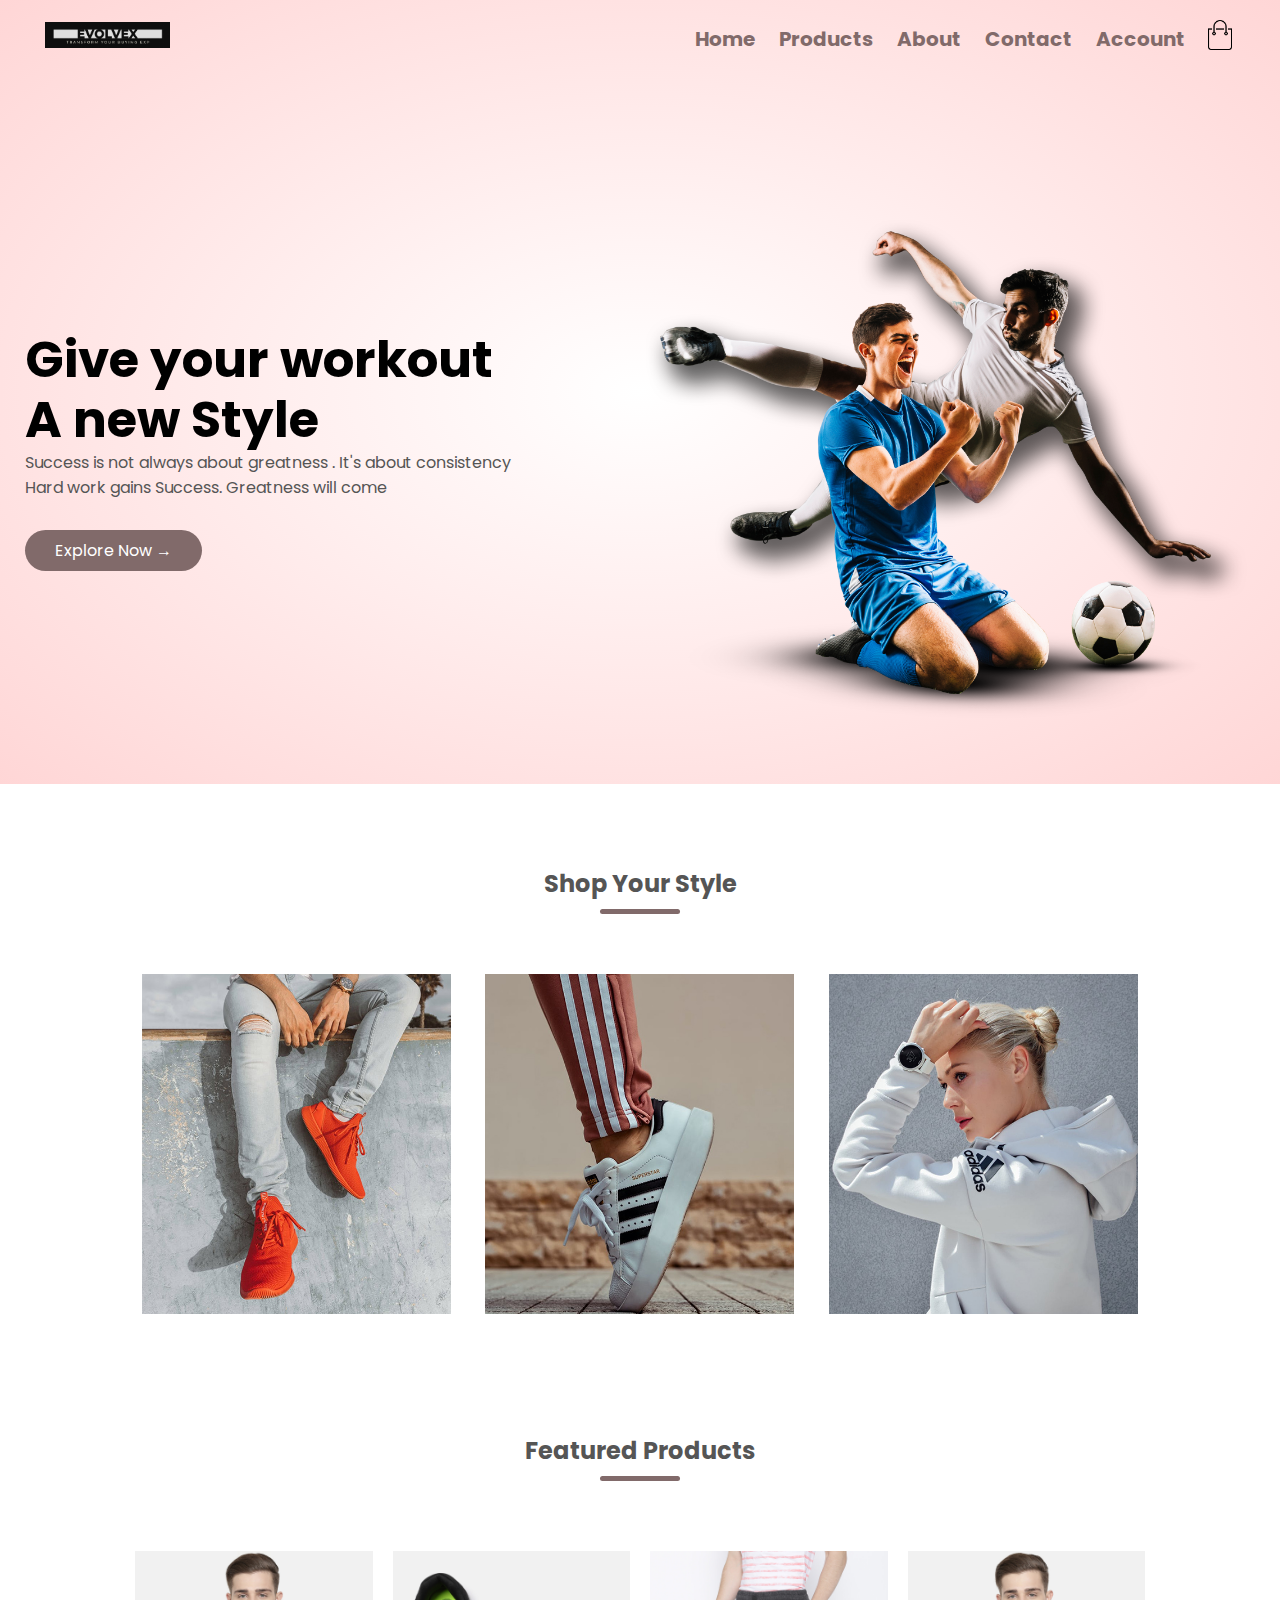
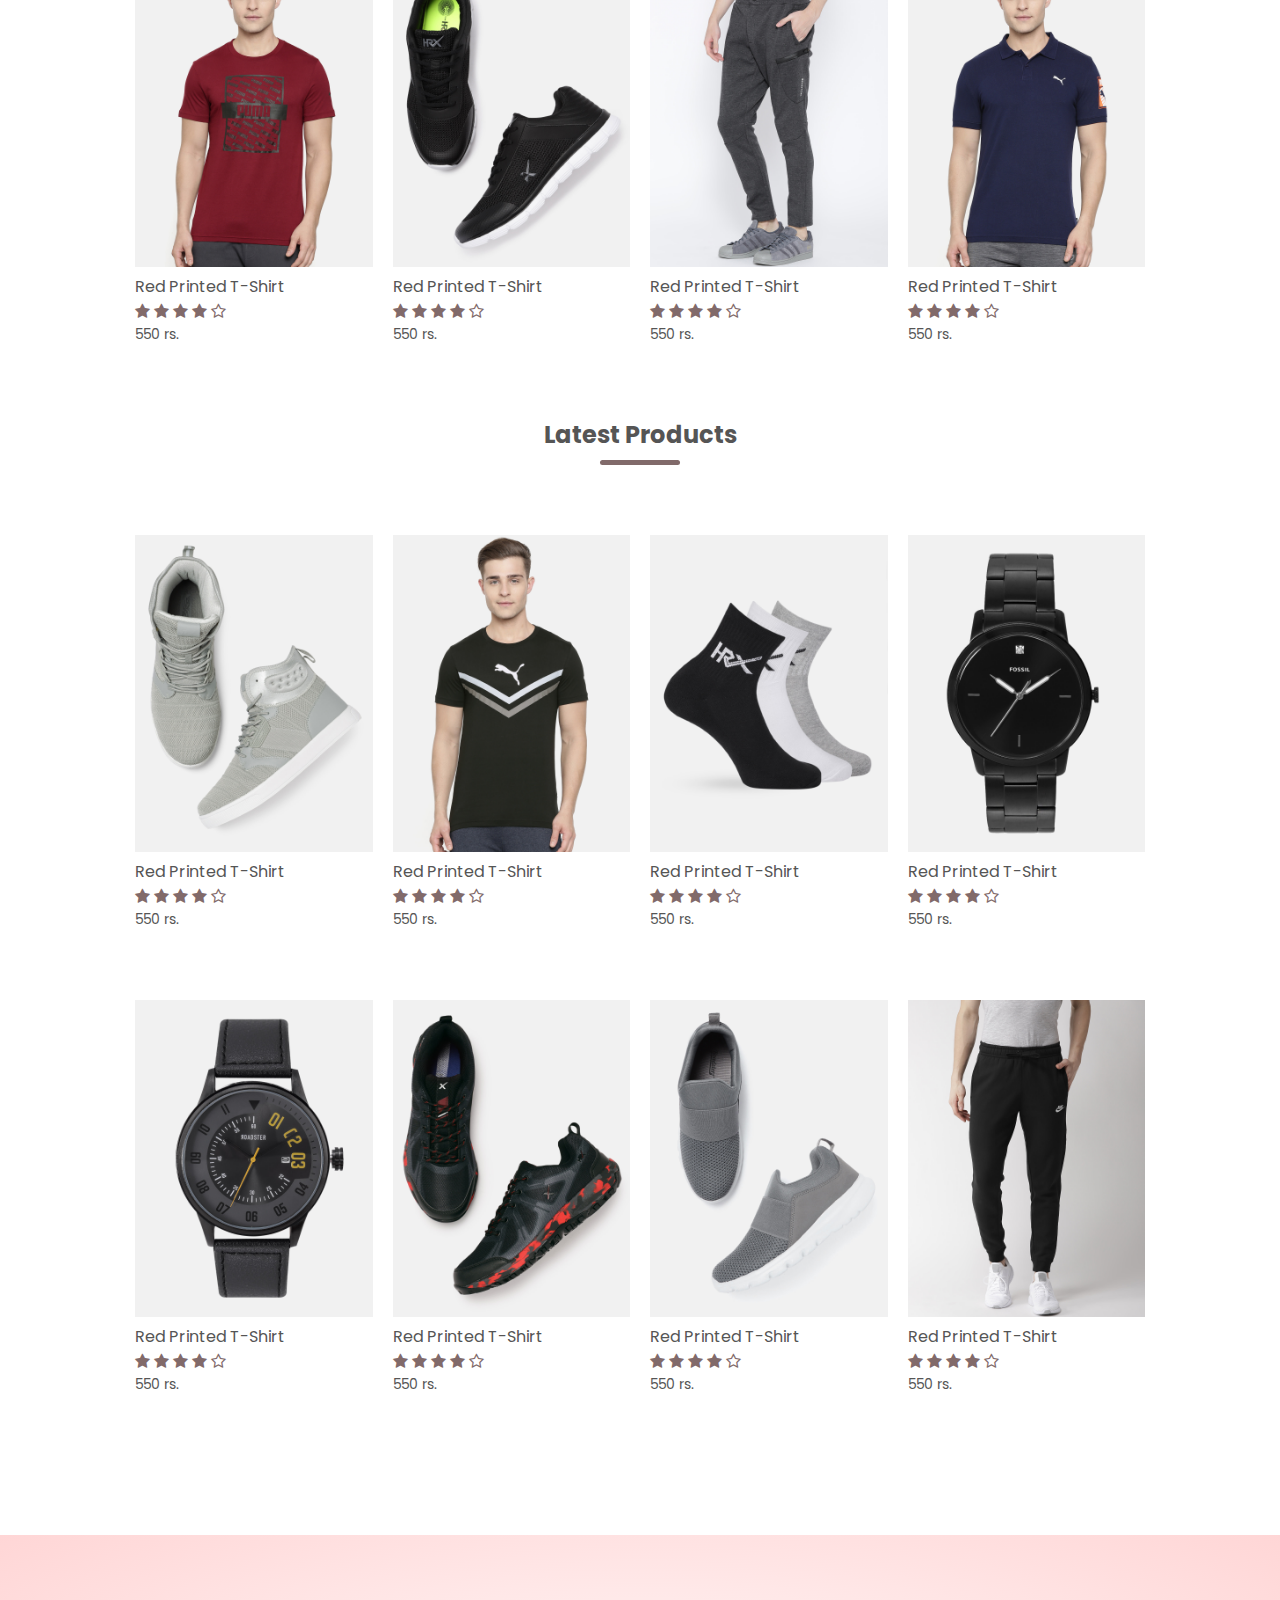
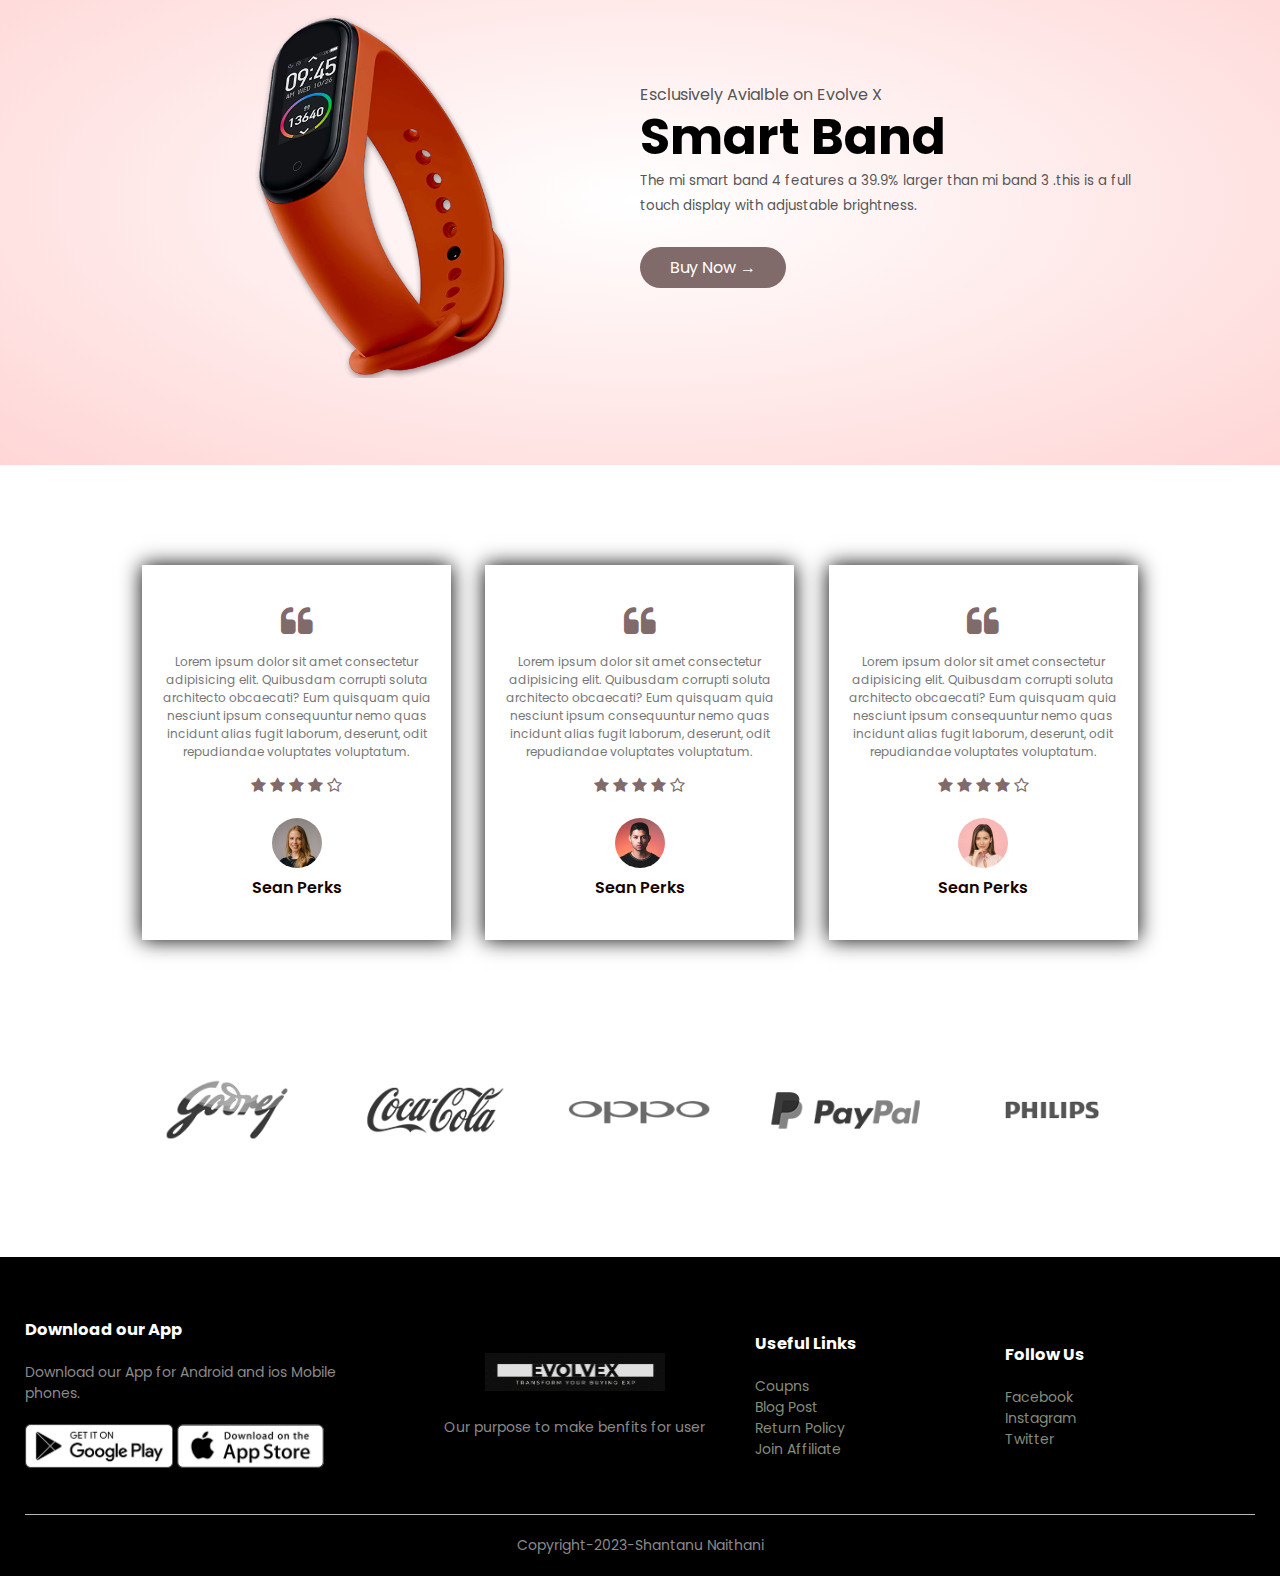
<file: Evolve X E-kart/index.html>
<!DOCTYPE html>
<html lang="en">

<head>
    <meta charset="UTF-8">
    <meta name="viewport" content="width=device-width, initial-scale=1.0">
    <title> Evolve X | E-commerce website</title>
    <link rel="stylesheet" href="style.css">
    <link href="https://fonts.googleapis.com/css2?family=Poppins:ital,wght@0,400;0,600;1,300&display=swap"
        rel="stylesheet">
    <link rel="stylesheet" href="https://stackpath.bootstrapcdn.com/font-awesome/4.7.0/css/font-awesome.min.css">
    <link rel="shortcut icon" href="images/logo3.png" type="image/png">
</head>

<body>
    <div class="header">
        <div class="container">
            <div class="navbar">
                <div class="logo">
                    <a href="index.html"> <img src="images/logo3.png" alt="" width="125px"></a>
                </div>
                <nav>
                    <ul id="menuitems">
                        <li> <a href="index.html">Home</a></li>
                        <li><a href="products.html">Products</a></li>
                        <li><a href="about.html">About</a></li>
                        <li><a href="contact.html">Contact</a></li>
                        <li><a href="signin.html">Account</a></li>
                    </ul>
                </nav>
                <a href="cart.html"> <img src="images/cart.png" alt="ye cart hai" height="30px" width="30px"></a>
                <img src="images/menu.png" class="menu-icon" alt="" onclick="menutoggle()">
            </div>

            <div class="row" id="myrow">
                <div class="col-2">
                    <h1>Give your workout <br> A new Style </h1>
                    <p>Success is not always about greatness . It's about consistency <br> Hard work gains Success.
                        Greatness will come</p>
                    <a href="" class="btn">Explore Now &#8594</a>
                </div>
                <div class="col-2">
                    <img src="images/image1.png" alt="">

                </div>
            </div>
        </div>
    </div>

    <!-- Featured category-->

    <div class="Categories">
        <div class="small-container">
            <h2 class="title">Shop Your Style</h2>
            <div class="row">
                <div class="col-3">
                    <img src="images/category-1.jpg" alt="">
                </div>
                <div class="col-3">
                    <img src="images/category-2.jpg" alt="">
                </div>
                <div class="col-3">
                    <img src="images/category-3.jpg" alt="">
                </div>
            </div>
        </div>

    </div>
    <!--Featured products-->

    <div class="small-container">
        <h2 class="title">Featured Products</h2>
        <div class="row">
            <div class="col-4">
                <a href="productDetail.html"> <img src="images/product-1.jpg" alt=""> </a>
                <a href="productDetail.html">
                    <h4>Red Printed T-Shirt</h4>
                </a>
                <div class="rating">
                    <i class="fa fa-star"></i>
                    <i class="fa fa-star"></i>
                    <i class="fa fa-star"></i>
                    <i class="fa fa-star"></i>
                    <i class="fa fa-star-o"></i>
                </div>
                <p>550 rs.</p>
            </div>
            <div class="col-4">
                <a href="productDetail.html"> <img src="images/product-2.jpg" alt=""> </a>
                <a href="productDetail.html">
                    <h4>Red Printed T-Shirt</h4>
                </a>
                <div class="rating">
                    <i class="fa fa-star"></i>
                    <i class="fa fa-star"></i>
                    <i class="fa fa-star"></i>
                    <i class="fa fa-star"></i>
                    <i class="fa fa-star-o"></i>
                </div>
                <p>550 rs.</p>
            </div>
            <div class="col-4">
                <a href="productDetail.html"> <img src="images/product-3.jpg" alt=""> </a>
                <a href="productDetail.html">
                    <h4>Red Printed T-Shirt</h4>
                </a>
                <div class="rating">
                    <i class="fa fa-star"></i>
                    <i class="fa fa-star"></i>
                    <i class="fa fa-star"></i>
                    <i class="fa fa-star"></i>
                    <i class="fa fa-star-o"></i>
                </div>
                <p>550 rs.</p>
            </div>
            <div class="col-4">
                <a href="productDetail.html"> <img src="images/product-4.jpg" alt=""> </a>
                <a href="productDetail.html">
                    <h4>Red Printed T-Shirt</h4>
                </a>
                <div class="rating">
                    <i class="fa fa-star"></i>
                    <i class="fa fa-star"></i>
                    <i class="fa fa-star"></i>
                    <i class="fa fa-star"></i>
                    <i class="fa fa-star-o"></i>
                </div>
                <p>550 rs.</p>
            </div>

        </div>
        <!-- Latest Product-->
        <h2 class="title">Latest Products</h2>
        <div class="row">
            <div class="col-4">
                <img src="images/product-5.jpg" alt="">
                <h4>Red Printed T-Shirt</h4>
                <div class="rating">
                    <i class="fa fa-star"></i>
                    <i class="fa fa-star"></i>
                    <i class="fa fa-star"></i>
                    <i class="fa fa-star"></i>
                    <i class="fa fa-star-o"></i>
                </div>
                <p>550 rs.</p>
            </div>
            <div class="col-4">
                <img src="images/product-6.jpg" alt="">
                <h4>Red Printed T-Shirt</h4>
                <div class="rating">
                    <i class="fa fa-star"></i>
                    <i class="fa fa-star"></i>
                    <i class="fa fa-star"></i>
                    <i class="fa fa-star"></i>
                    <i class="fa fa-star-o"></i>
                </div>
                <p>550 rs.</p>
            </div>
            <div class="col-4">
                <img src="images/product-7.jpg" alt="">
                <h4>Red Printed T-Shirt</h4>
                <div class="rating">
                    <i class="fa fa-star"></i>
                    <i class="fa fa-star"></i>
                    <i class="fa fa-star"></i>
                    <i class="fa fa-star"></i>
                    <i class="fa fa-star-o"></i>
                </div>
                <p>550 rs.</p>
            </div>
            <div class="col-4">
                <img src="images/product-8.jpg" alt="">
                <h4>Red Printed T-Shirt</h4>
                <div class="rating">
                    <i class="fa fa-star"></i>
                    <i class="fa fa-star"></i>
                    <i class="fa fa-star"></i>
                    <i class="fa fa-star"></i>
                    <i class="fa fa-star-o"></i>
                </div>
                <p>550 rs.</p>
            </div>
            <div class="col-4">
                <img src="images/product-9.jpg" alt="">
                <h4>Red Printed T-Shirt</h4>
                <div class="rating">
                    <i class="fa fa-star"></i>
                    <i class="fa fa-star"></i>
                    <i class="fa fa-star"></i>
                    <i class="fa fa-star"></i>
                    <i class="fa fa-star-o"></i>
                </div>
                <p>550 rs.</p>
            </div>
            <div class="col-4">
                <img src="images/product-10.jpg" alt="">
                <h4>Red Printed T-Shirt</h4>
                <div class="rating">
                    <i class="fa fa-star"></i>
                    <i class="fa fa-star"></i>
                    <i class="fa fa-star"></i>
                    <i class="fa fa-star"></i>
                    <i class="fa fa-star-o"></i>
                </div>
                <p>550 rs.</p>
            </div>
            <div class="col-4">
                <img src="images/product-11.jpg" alt="">
                <h4>Red Printed T-Shirt</h4>
                <div class="rating">
                    <i class="fa fa-star"></i>
                    <i class="fa fa-star"></i>
                    <i class="fa fa-star"></i>
                    <i class="fa fa-star"></i>
                    <i class="fa fa-star-o"></i>
                </div>
                <p>550 rs.</p>
            </div>
            <div class="col-4">
                <img src="images/product-12.jpg" alt="">
                <h4>Red Printed T-Shirt</h4>
                <div class="rating">
                    <i class="fa fa-star"></i>
                    <i class="fa fa-star"></i>
                    <i class="fa fa-star"></i>
                    <i class="fa fa-star"></i>
                    <i class="fa fa-star-o"></i>
                </div>
                <p>550 rs.</p>
            </div>

        </div>
    </div>

    <!--Offer-->
    <div class="offer">
        <div class="small-container">
            <div class="row">
                <div class="col-2">
                    <img src="images/exclusive.png" alt="" class="offer-img">
                </div>
                <div class="col-2">
                    <p>Esclusively Avialble on Evolve X</p>
                    <h1>Smart Band</h1>
                    <small>The mi smart band 4 features a 39.9% larger than mi band 3 .this is a full touch display with
                        adjustable brightness. </small> <br>
                    <a href="" class="btn">Buy Now &#8594</a>
                </div>
            </div>
        </div>
    </div>

    <!-- Test Imonial-->
    <div class="test-imonial">
        <div class="small-container">
            <div class="row">
                <div class="col-3">
                    <i class="fa fa-quote-left"></i>
                    <p>
                        Lorem ipsum dolor sit amet consectetur adipisicing elit. Quibusdam corrupti soluta architecto
                        obcaecati? Eum quisquam quia nesciunt ipsum consequuntur nemo quas incidunt alias fugit laborum,
                        deserunt, odit repudiandae voluptates voluptatum.
                    </p>
                    <div class="rating">
                        <i class="fa fa-star"></i>
                        <i class="fa fa-star"></i>
                        <i class="fa fa-star"></i>
                        <i class="fa fa-star"></i>
                        <i class="fa fa-star-o"></i>
                    </div>
                    <img src="images/user-1.png" alt="">
                    <h3>Sean Perks</h3>
                </div>
                <div class="col-3">
                    <i class="fa fa-quote-left"></i>
                    <p>
                        Lorem ipsum dolor sit amet consectetur adipisicing elit. Quibusdam corrupti soluta architecto
                        obcaecati? Eum quisquam quia nesciunt ipsum consequuntur nemo quas incidunt alias fugit laborum,
                        deserunt, odit repudiandae voluptates voluptatum.
                    </p>
                    <div class="rating">
                        <i class="fa fa-star"></i>
                        <i class="fa fa-star"></i>
                        <i class="fa fa-star"></i>
                        <i class="fa fa-star"></i>
                        <i class="fa fa-star-o"></i>
                    </div>
                    <img src="images/user-2.png" alt="">
                    <h3>Sean Perks</h3>
                </div>
                <div class="col-3">
                    <i class="fa fa-quote-left"></i>
                    <p>
                        Lorem ipsum dolor sit amet consectetur adipisicing elit. Quibusdam corrupti soluta architecto
                        obcaecati? Eum quisquam quia nesciunt ipsum consequuntur nemo quas incidunt alias fugit laborum,
                        deserunt, odit repudiandae voluptates voluptatum.
                    </p>
                    <div class="rating">
                        <i class="fa fa-star"></i>
                        <i class="fa fa-star"></i>
                        <i class="fa fa-star"></i>
                        <i class="fa fa-star"></i>
                        <i class="fa fa-star-o"></i>
                    </div>
                    <img src="images/user-3.png" alt="">
                    <h3>Sean Perks</h3>
                </div>
            </div>
        </div>
    </div>

    <!--Brands-->
    <div class="brands">
        <div class="small-container">
            <div class="row">
                <div class="col-5">
                    <img src="images/logo-godrej.png" alt="">
                </div>
                <div class="col-5">
                    <img src="images/logo-coca-cola.png" alt="">
                </div>
                <div class="col-5">
                    <img src="images/logo-oppo.png" alt="">
                </div>
                <div class="col-5">
                    <img src="images/logo-paypal.png" alt="">
                </div>
                <div class="col-5">
                    <img src="images/logo-philips.png" alt="">
                </div>

            </div>
        </div>
    </div>

    <!--Footer-->
    <div class="footer">
        <div class="container">
            <div class="row">
                <div class="footer-col-1">
                    <h3>Download our App</h3>
                    <p>Download our App for Android and ios Mobile phones.</p>
                    <div class="app-logo">
                        <img src="images/play-store.png" alt="">
                        <img src="images/app-store.png" alt="">
                    </div>
                </div>
                <div class="footer-col-2">
                    <img src="images/logo3.png" alt="">
                    <p>Our purpose to make benfits for user </p>
                </div>
                <div class="footer-col-3">
                    <h3>Useful Links</h3>
                    <ul>
                        <li>Coupns</li>
                        <li>Blog Post</li>
                        <li>Return Policy</li>
                        <li>Join Affiliate</li>
                    </ul>
                </div>
                <div class="footer-col-4">
                    <h3>Follow Us </h3>
                    <ul>
                        <li><a href="https://www.facebook.com/shantanu.naithani/" target="_blank">Facebook</a> </li>
                        <li><a href="https://www.instagram.com/shn.1607?r=nametag"
                                target="_blank">Instagram</a> </li>
                        <li><a href="https://twitter.com/Shantanunaitha3" target="_blank"
                                rel="noopener noreferrer">Twitter</a> </li>
                    </ul>
                </div>
            </div>
            <hr>
            <p class="copyright">Copyright-2023-Shantanu Naithani</p>
        </div>
    </div>
</body>
<!--Java Script-->
<script src="script.js"></script>

</html>
</file>
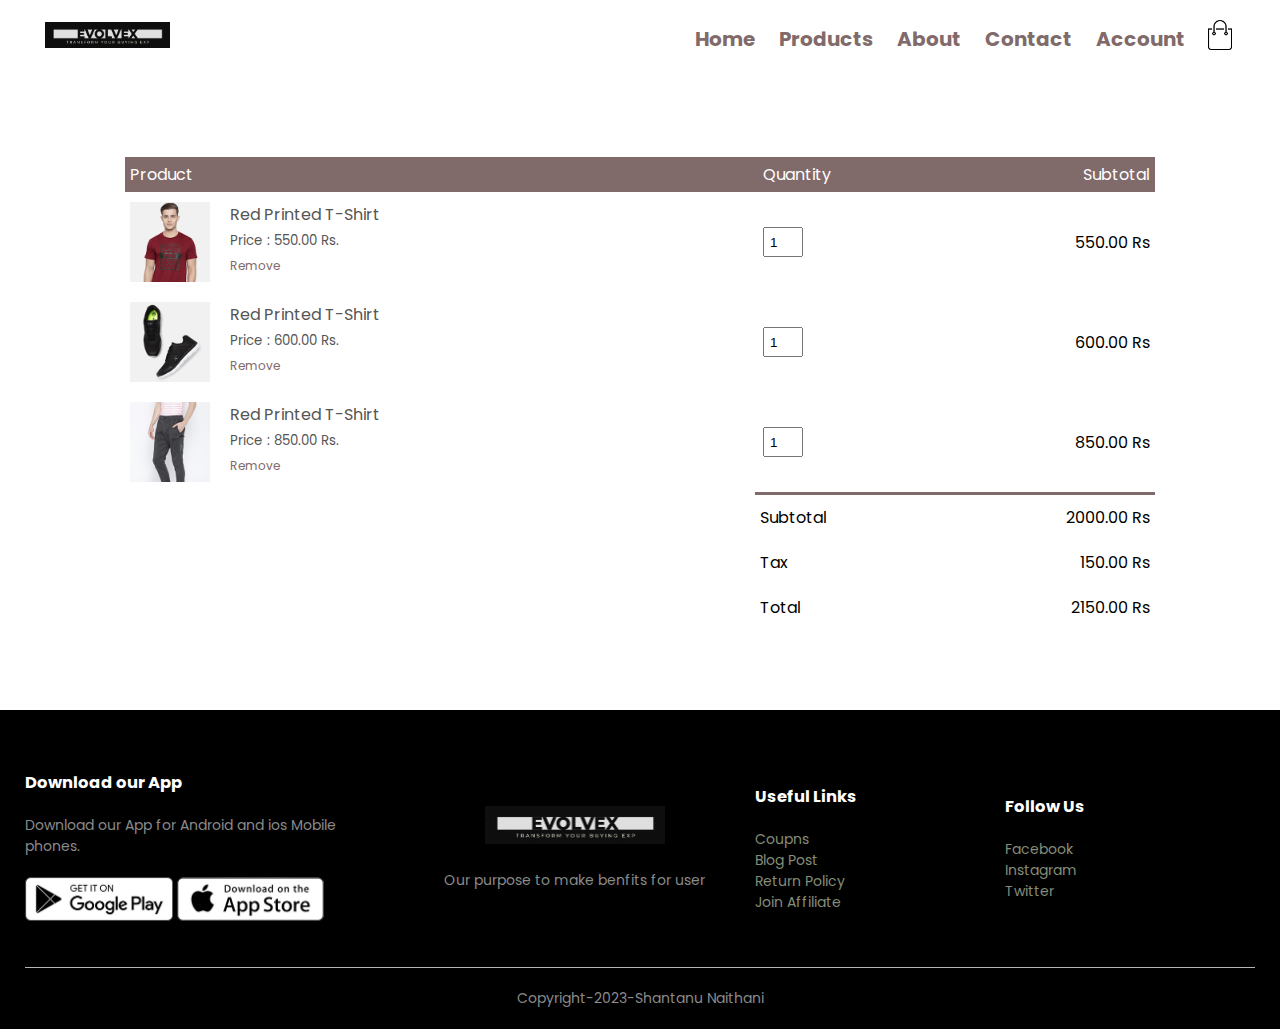
<file: Evolve X E-kart/cart.html>
<!DOCTYPE html>
<html lang="en">

<head>
    <meta charset="UTF-8">
    <meta name="viewport" content="width=device-width, initial-scale=1.0">
    <title> Evolve X | E-commerce website</title>
    <link rel="stylesheet" href="style.css">
    <link href="https://fonts.googleapis.com/css2?family=Poppins:ital,wght@0,400;0,600;1,300&display=swap"
        rel="stylesheet">
    <link rel="stylesheet" href="https://stackpath.bootstrapcdn.com/font-awesome/4.7.0/css/font-awesome.min.css">
    <link rel="shortcut icon" href="images/logo3.png" type="image/png">
</head>

<body>

    <div class="container">
        <div class="navbar">
            <div class="logo">
          <a href="index.html">     <img src="images/logo3.png" alt="" width="125px"> </a> 
            </div>
            <nav>
                <ul id="menuitems">
                    <li> <a href="index.html">Home</a></li>
                    <li><a href="products.html">Products</a></li>
                    <li><a href="about.html">About</a></li>
                    <li><a href="contact.html">Contact</a></li>
                    <li><a href="signin.html">Account</a></li>
                </ul>
            </nav>
         <a href="cart.html">   <img src="images/cart.png" alt="" height="30px" width="30px"> </a> 
            <img src="images/menu.png" class="menu-icon" alt="" onclick="menutoggle()">
        </div>

    </div>


    <!-- ----cart item details-------->
    <div class="small-container cart-page " id="myrow">
        <table>
            <tr>
                <th>Product</th>
                <th>Quantity</th>
                <th>Subtotal</th>
            </tr>
            <tr>
                <td>
                    <div class="cart-info">
                        <img src="images/buy-1.jpg" alt="">
                        <div>
                            <p>Red Printed T-Shirt</p>
                            <small>Price : 550.00 Rs.</small> <br>
                            <a href="">Remove</a>
                        </div>
                    </div>
                </td>
                <td> <input type="number" value="1"> </td>
                <td>550.00 Rs</td>
            </tr>
            <tr>
                <td>
                    <div class="cart-info">
                        <img src="images/buy-2.jpg" alt="">
                        <div>
                            <p>Red Printed T-Shirt</p>
                            <small>Price : 600.00 Rs.</small> <br>
                            <a href="">Remove</a>
                        </div>
                    </div>
                </td>
                <td> <input type="number" value="1"> </td>
                <td>600.00 Rs</td>
            </tr>
            <tr>
                <td>
                    <div class="cart-info">
                        <img src="images/buy-3.jpg" alt="">
                        <div>
                            <p>Red Printed T-Shirt</p>
                            <small>Price : 850.00 Rs.</small> <br>
                            <a href="">Remove</a>
                        </div>
                    </div>
                </td>
                <td> <input type="number" value="1"> </td>
                <td>850.00 Rs</td>
            </tr>
        </table>


        <div class="total-price">
            <table>
                <tr>
                    <td>Subtotal</td>
                    <td>2000.00 Rs</td>
                </tr>
                <tr>
                    <td>Tax</td>
                    <td>150.00 Rs</td>
                </tr>
                <tr>
                    <td>Total</td>
                    <td>2150.00 Rs</td>
                </tr>
            </table>
        </div>
    </div>


    <!--Footer-->
    <div class="footer">
        <div class="container">
            <div class="row">
                <div class="footer-col-1">
                    <h3>Download our App</h3>
                    <p>Download our App for Android and ios Mobile phones.</p>
                    <div class="app-logo">
                        <img src="images/play-store.png" alt="">
                        <img src="images/app-store.png" alt="">
                    </div>
                </div>
                <div class="footer-col-2">
                    <img src="images/logo3.png" alt="">
                    <p>Our purpose to make benfits for user </p>
                </div>
                <div class="footer-col-3">
                    <h3>Useful Links</h3>
                    <ul>
                        <li>Coupns</li>
                        <li>Blog Post</li>
                        <li>Return Policy</li>
                        <li>Join Affiliate</li>
                    </ul>
                </div>
                <div class="footer-col-4">
                    <h3>Follow Us </h3>
                    <ul>
                        <li><a href="https://www.facebook.com/shantanu.naithani/" target="_blank">Facebook</a> </li>
                        <li><a href="https://www.instagram.com/shn.1607/?r=nametag"
                                target="_blank">Instagram</a> </li>
                        <li><a href="https://twitter.com/Shantanunaitha3" target="_blank"
                                rel="noopener noreferrer">Twitter</a> </li>
                    </ul>
                </div>
            </div>
            <hr>
            <p class="copyright">Copyright-2023-Shantanu Naithani</p>
        </div>
    </div>
</body>
<!--Java Script-->
<script src="script.js"></script>

</html>
</file>
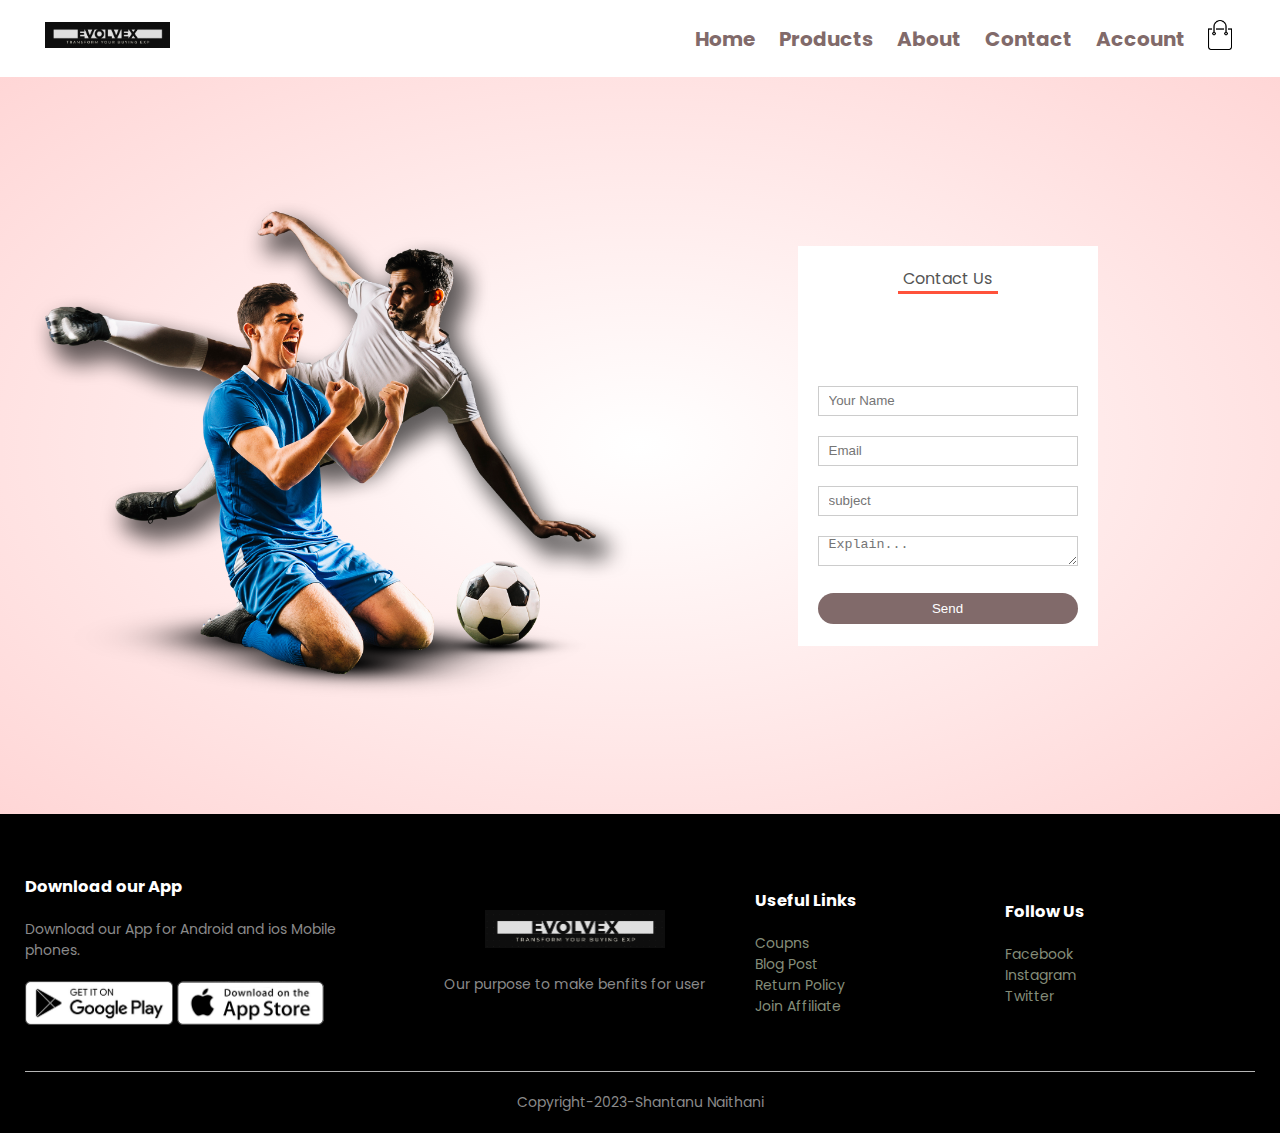
<file: Evolve X E-kart/contact.html>
<!DOCTYPE html>
<html lang="en">

<head>
    <meta charset="UTF-8">
    <meta name="viewport" content="width=device-width, initial-scale=1.0">
    <title> Evolve X | E-commerce website</title>
    <link rel="stylesheet" href="style.css">
    <link href="https://fonts.googleapis.com/css2?family=Poppins:ital,wght@0,400;0,600;1,300&display=swap"
        rel="stylesheet">
    <link rel="stylesheet" href="https://stackpath.bootstrapcdn.com/font-awesome/4.7.0/css/font-awesome.min.css">
    <link rel="shortcut icon" href="images/logo3.png" type="image/png">
</head>

<body>

    <div class="container">
        <div class="navbar">
            <div class="logo">
             <a href="index.html">  <img src="images/logo3.png" alt="" width="125px"></a> 
            </div>
            <nav>
                <ul id="menuitems">
                    <li> <a href="index.html">Home</a></li>
                    <li><a href="products.html">Products</a></li>
                    <li><a href="about.html">About</a></li>
                    <li><a href="contact.html">Contact</a></li>
                    <li><a href="signin.html">Account</a></li>
                </ul>
            </nav>
        <a href="cart.html">   <img src="images/cart.png" alt="" height="30px" width="30px"> </a> 
            <img src="images/menu.png" class="menu-icon" alt="" onclick="menutoggle()">
        </div>

    </div>


<!-- --------account page------ -->

<div class="account-page" id="myrow">
    <div class="container">
        <div class="row">
            <div class="col-2">
                <img src="images/image1.png" alt="" width="100%">
            </div>
            <div class="col-2">
              <div class="form-container">
                  <div class="form-btn">
                      <h4>Contact Us</h4>
                      <hr style=" width: 100px; background: #ff523b; height: 3px; border: none;">
                  </div>

                  <form action="" id="">
                    <input type="text" placeholder="Your Name">
                    <input type="email" placeholder="Email">
                    <input type="area" placeholder="subject">
                    <textarea name="" id="" cols="30" rows="3" placeholder="Explain..."></textarea>
                    <button type="submit" class="btn">Send</button>

                </form>
              </div>
            </div>
        </div>
    </div>
</div>
    <!--Footer-->
    <div class="footer">
        <div class="container">
            <div class="row">
                <div class="footer-col-1">
                    <h3>Download our App</h3>
                    <p>Download our App for Android and ios Mobile phones.</p>
                    <div class="app-logo">
                        <img src="images/play-store.png" alt="">
                        <img src="images/app-store.png" alt="">
                    </div>
                </div>
                <div class="footer-col-2">
                    <img src="images/logo3.png" alt="">
                    <p>Our purpose to make benfits for user </p>
                </div>
                <div class="footer-col-3">
                    <h3>Useful Links</h3>
                    <ul>
                        <li>Coupns</li>
                        <li>Blog Post</li>
                        <li>Return Policy</li>
                        <li>Join Affiliate</li>
                    </ul>
                </div>
                <div class="footer-col-4">
                    <h3>Follow Us </h3>
                    <ul>
                        <li><a href="https://www.facebook.com/shantanu.naithani/" target="_blank">Facebook</a> </li>
                        <li><a href="https://www.instagram.com/shn.1607?r=nametag"
                                target="_blank">Instagram</a> </li>
                        <li><a href="https://twitter.com/Shantanunaitha3" target="_blank"
                                rel="noopener noreferrer">Twitter</a> </li>
                    </ul>
                </div>
            </div>
            <hr>
            <p class="copyright">Copyright-2023-Shantanu Naithani</p>
        </div>
    </div>
</body>
<!--Java Script-->
<script src="script.js"></script>

</html>
</file>
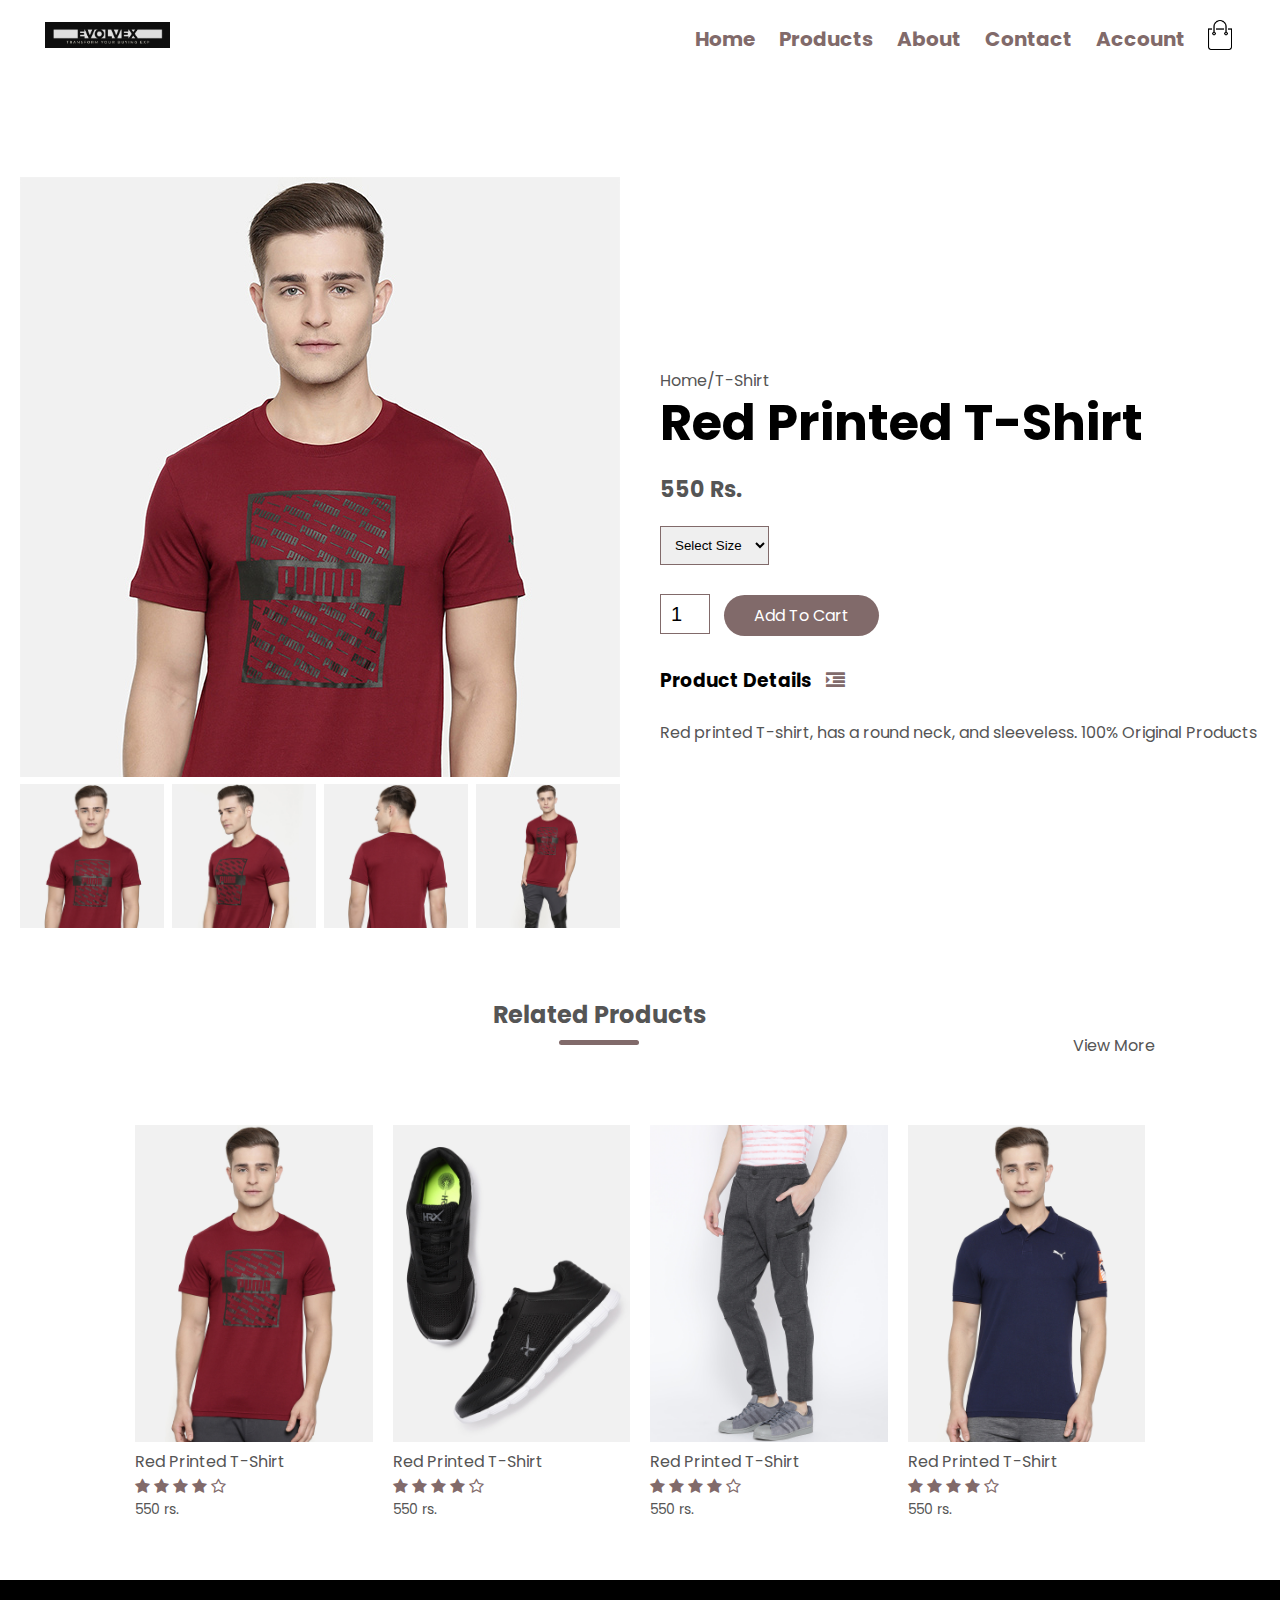
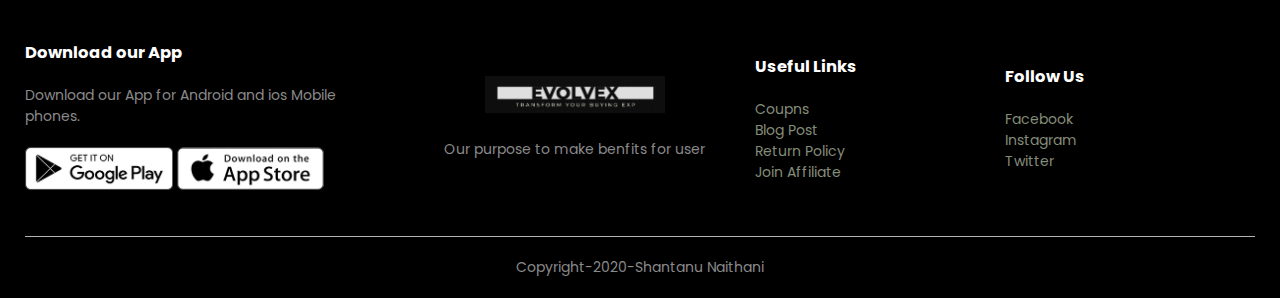
<file: Evolve X E-kart/productDetail.html>
<!DOCTYPE html>
<html lang="en">

<head>
    <meta charset="UTF-8">
    <meta name="viewport" content="width=device-width, initial-scale=1.0">
    <title> Evolve X | E-commerce website</title>
    <link rel="stylesheet" href="style.css">
    <link href="https://fonts.googleapis.com/css2?family=Poppins:ital,wght@0,400;0,600;1,300&display=swap"
        rel="stylesheet">
    <link rel="stylesheet" href="https://stackpath.bootstrapcdn.com/font-awesome/4.7.0/css/font-awesome.min.css">
    <link rel="shortcut icon" href="images/logo3.png" type="image/png">
</head>

<body>

    <div class="container">
        <div class="navbar">
            <div class="logo">
                <a href="index.html"> <img src="images/logo3.png" alt="" width="125px"> </a>
            </div>
            <nav>
                <ul id="menuitems">
                    <li> <a href="index.html">Home</a></li>
                    <li><a href="products.html">Products</a></li>
                    <li><a href="about.html">About</a></li>
                    <li><a href="contact.html">Contact</a></li>
                    <li><a href="signin.html">Account</a></li>
                </ul>
            </nav>
            <a href="cart.html"><img src="images/cart.png" alt="" height="30px" width="30px"> </a>
            <img src="images/menu.png" class="menu-icon" alt="" onclick="menutoggle()">
        </div>

    </div>


    <!--single  product  detail-->
    <div class="smalll-container single-product" id="myrow">
        <div class="row">
            <div class="col-2">
                <img src="images/gallery-1.jpg" width="100%" alt="" id="productImg">

                <div class="small-img-row">
                    <div class="small-img-col">
                        <img src="images/gallery-1.jpg" alt="" width="100%" class="small-img">
                    </div>
                    <div class="small-img-col">
                        <img src="images/gallery-2.jpg" alt="" width="100%" class="small-img">
                    </div>
                    <div class="small-img-col">
                        <img src="images/gallery-3.jpg" alt="" width="100%" class="small-img">
                    </div>
                    <div class="small-img-col">
                        <img src="images/gallery-4.jpg" alt="" width="100%" class="small-img">
                    </div>
                </div>
            </div>
            <div class="col-2">
                <p> Home/T-Shirt</p>
                <h1>Red Printed T-Shirt</h1>
                <h4>550 Rs.</h4>
                <select name="" id="">
                    <option value=""> Select Size</option>
                    <option value=""> Small</option>
                    <option value=""> Meadium</option>
                    <option value=""> Large</option>
                    <option value=""> XL</option>
                    <option value=""> XXL</option>
                </select>
                <input type="number" value="1">
                <a href="" class="btn">Add To Cart</a>
                <h3>Product Details <i class="fa fa-indent"></i></h3>
                <br>
                <p> Red printed T-shirt, has a round neck, and sleeveless. 100% Original Products</p>

            </div>
        </div>

    </div>
    <!-- ---------title--------- -->
    <div class="small-container">
        <div class="row row-2">
            <h2 class="title">Related Products</h2>
            <p>View More</p>
        </div>
    </div>

    <!--Products-->

    <div class="small-container">
        <div class="row">
            <div class="col-4">
                <img src="images/product-1.jpg" alt="">
                <h4>Red Printed T-Shirt</h4>
                <div class="rating">
                    <i class="fa fa-star"></i>
                    <i class="fa fa-star"></i>
                    <i class="fa fa-star"></i>
                    <i class="fa fa-star"></i>
                    <i class="fa fa-star-o"></i>
                </div>
                <p>550 rs.</p>
            </div>
            <div class="col-4">
                <img src="images/product-2.jpg" alt="">
                <h4>Red Printed T-Shirt</h4>
                <div class="rating">
                    <i class="fa fa-star"></i>
                    <i class="fa fa-star"></i>
                    <i class="fa fa-star"></i>
                    <i class="fa fa-star"></i>
                    <i class="fa fa-star-o"></i>
                </div>
                <p>550 rs.</p>
            </div>
            <div class="col-4">
                <img src="images/product-3.jpg" alt="">
                <h4>Red Printed T-Shirt</h4>
                <div class="rating">
                    <i class="fa fa-star"></i>
                    <i class="fa fa-star"></i>
                    <i class="fa fa-star"></i>
                    <i class="fa fa-star"></i>
                    <i class="fa fa-star-o"></i>
                </div>
                <p>550 rs.</p>
            </div>
            <div class="col-4">
                <img src="images/product-4.jpg" alt="">
                <h4>Red Printed T-Shirt</h4>
                <div class="rating">
                    <i class="fa fa-star"></i>
                    <i class="fa fa-star"></i>
                    <i class="fa fa-star"></i>
                    <i class="fa fa-star"></i>
                    <i class="fa fa-star-o"></i>
                </div>
                <p>550 rs.</p>
            </div>

        </div>
    </div>
    <!--Footer-->
    <div class="footer">
        <div class="container">
            <div class="row">
                <div class="footer-col-1">
                    <h3>Download our App</h3>
                    <p>Download our App for Android and ios Mobile phones.</p>
                    <div class="app-logo">
                        <img src="images/play-store.png" alt="">
                        <img src="images/app-store.png" alt="">
                    </div>
                </div>
                <div class="footer-col-2">
                    <img src="images/logo3.png" alt="">
                    <p>Our purpose to make benfits for user </p>
                </div>
                <div class="footer-col-3">
                    <h3>Useful Links</h3>
                    <ul>
                        <li>Coupns</li>
                        <li>Blog Post</li>
                        <li>Return Policy</li>
                        <li>Join Affiliate</li>
                    </ul>
                </div>
                <div class="footer-col-4">
                    <h3>Follow Us </h3>
                    <ul>
                        <li><a href="https://www.facebook.com/shantanu.naithani/" target="_blank">Facebook</a> </li>
                        <li><a href="https://www.instagram.com/shn.1607?r=nametag"
                                target="_blank">Instagram</a> </li>
                        <li><a href="https://twitter.com/Shantanunaitha3" target="_blank"
                                rel="noopener noreferrer">Twitter</a> </li>
                    </ul>
                </div>
            </div>
            <hr>
            <p class="copyright">Copyright-2020-Shantanu Naithani</p>
        </div>
    </div>
</body>
<!--Java Script-->
<script src="script.js"></script>

</html>
</file>
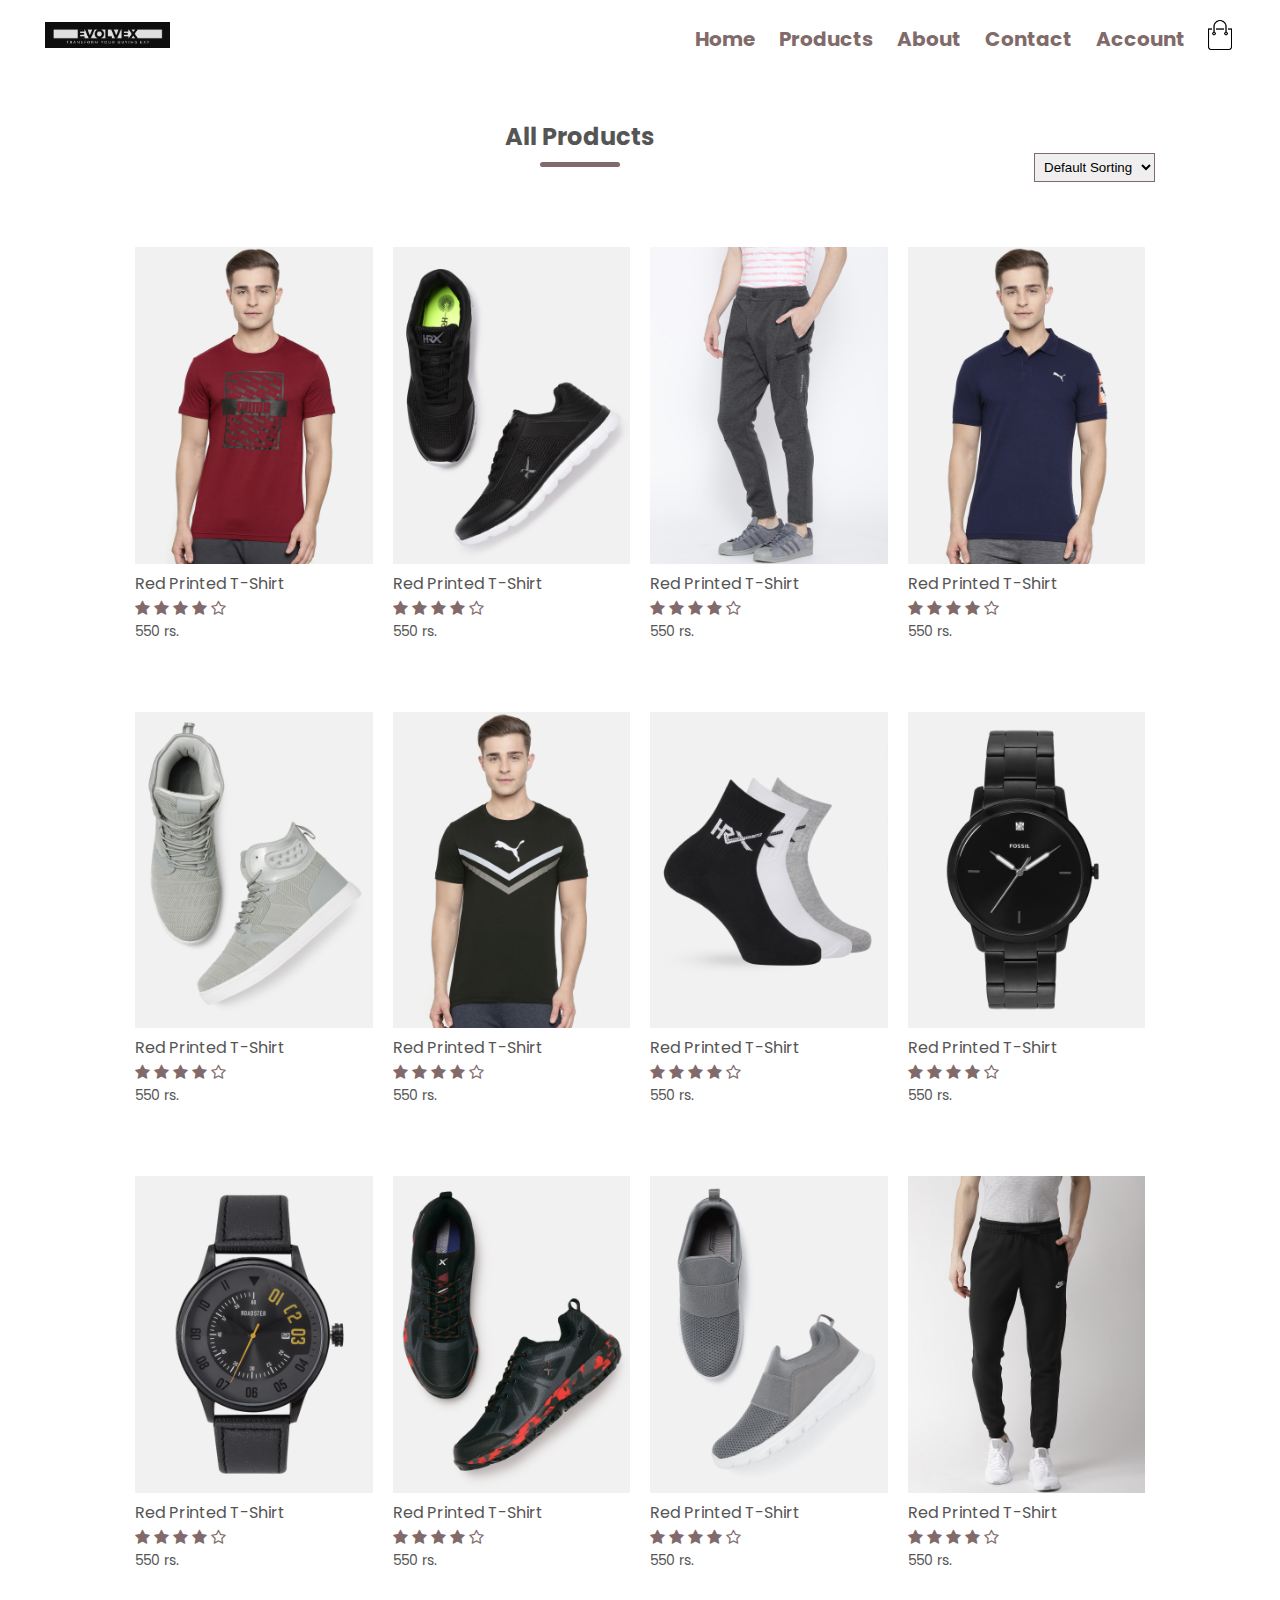
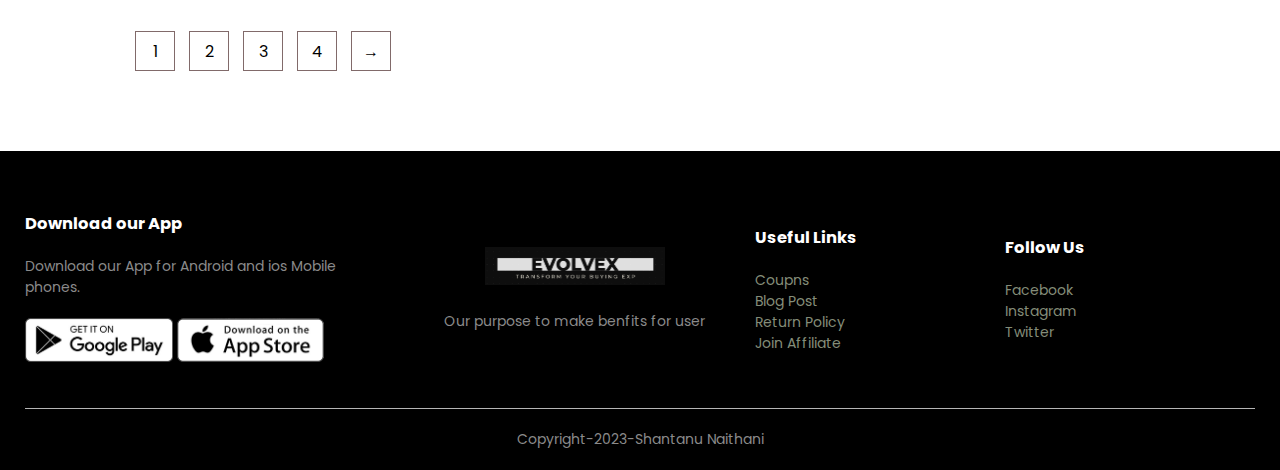
<file: Evolve X E-kart/products.html>
<!DOCTYPE html>
<html lang="en">

<head>
    <meta charset="UTF-8">
    <meta name="viewport" content="width=device-width, initial-scale=1.0">
    <title> Evolve X | E-commerce website</title>
    <link rel="stylesheet" href="style.css">
    <link href="https://fonts.googleapis.com/css2?family=Poppins:ital,wght@0,400;0,600;1,300&display=swap"
        rel="stylesheet">
    <link rel="stylesheet" href="https://stackpath.bootstrapcdn.com/font-awesome/4.7.0/css/font-awesome.min.css">
    <link rel="shortcut icon" href="images/logo3.png" type="image/png">
</head>

<body>

    <div class="container">
        <div class="navbar">
            <div class="logo">
                <a href="index.html"> <img src="images/logo3.png" alt="" width="125px"> </a>
            </div>
            <nav>
                <ul id="menuitems">
                    <li> <a href="index.html">Home</a></li>
                    <li><a href="products.html">Products</a></li>
                    <li><a href="about.html">About</a></li>
                    <li><a href="contact.html">Contact</a></li>
                    <li><a href="signin.html">Account</a></li>
                </ul>
            </nav>
            <a href="cart.html"> <img src="images/cart.png" alt="" height="30px" width="30px"> </a>
            <img src="images/menu.png" class="menu-icon" alt="" onclick="menutoggle()">
        </div>

    </div>


    <!--Featured products-->

    <div class="small-container" id="myrow">
        <div class="row row-2">
            <h2 class="title">All Products</h2>
            <select name="" id="">
                <option value="">Default Sorting</option>
                <option value=""> Price</option>
                <option value="">Most Popular </option>
                <option value="">Rating</option>
            </select>
        </div>

        <div class="row">
            <div class="col-4">
                <a href="productDetail.html"> <img src="images/product-1.jpg" alt=""> </a>
                <h4>Red Printed T-Shirt</h4>
                <div class="rating">
                    <i class="fa fa-star"></i>
                    <i class="fa fa-star"></i>
                    <i class="fa fa-star"></i>
                    <i class="fa fa-star"></i>
                    <i class="fa fa-star-o"></i>
                </div>
                <p>550 rs.</p>
            </div>
            <div class="col-4">
                <a href="productDetail.html"> <img src="images/product-2.jpg" alt=""> </a>
                <h4>Red Printed T-Shirt</h4>
                <div class="rating">
                    <i class="fa fa-star"></i>
                    <i class="fa fa-star"></i>
                    <i class="fa fa-star"></i>
                    <i class="fa fa-star"></i>
                    <i class="fa fa-star-o"></i>
                </div>
                <p>550 rs.</p>
            </div>
            <div class="col-4">
                <a href="productDetail.html"> <img src="images/product-3.jpg" alt=""> </a>
                <h4>Red Printed T-Shirt</h4>
                <div class="rating">
                    <i class="fa fa-star"></i>
                    <i class="fa fa-star"></i>
                    <i class="fa fa-star"></i>
                    <i class="fa fa-star"></i>
                    <i class="fa fa-star-o"></i>
                </div>
                <p>550 rs.</p>
            </div>
            <div class="col-4">
                <img src="images/product-4.jpg" alt="">
                <h4>Red Printed T-Shirt</h4>
                <div class="rating">
                    <i class="fa fa-star"></i>
                    <i class="fa fa-star"></i>
                    <i class="fa fa-star"></i>
                    <i class="fa fa-star"></i>
                    <i class="fa fa-star-o"></i>
                </div>
                <p>550 rs.</p>
            </div>
            <div class="col-4">
                <img src="images/product-5.jpg" alt="">
                <h4>Red Printed T-Shirt</h4>
                <div class="rating">
                    <i class="fa fa-star"></i>
                    <i class="fa fa-star"></i>
                    <i class="fa fa-star"></i>
                    <i class="fa fa-star"></i>
                    <i class="fa fa-star-o"></i>
                </div>
                <p>550 rs.</p>
            </div>
            <div class="col-4">
                <img src="images/product-6.jpg" alt="">
                <h4>Red Printed T-Shirt</h4>
                <div class="rating">
                    <i class="fa fa-star"></i>
                    <i class="fa fa-star"></i>
                    <i class="fa fa-star"></i>
                    <i class="fa fa-star"></i>
                    <i class="fa fa-star-o"></i>
                </div>
                <p>550 rs.</p>
            </div>
            <div class="col-4">
                <img src="images/product-7.jpg" alt="">
                <h4>Red Printed T-Shirt</h4>
                <div class="rating">
                    <i class="fa fa-star"></i>
                    <i class="fa fa-star"></i>
                    <i class="fa fa-star"></i>
                    <i class="fa fa-star"></i>
                    <i class="fa fa-star-o"></i>
                </div>
                <p>550 rs.</p>
            </div>
            <div class="col-4">
                <img src="images/product-8.jpg" alt="">
                <h4>Red Printed T-Shirt</h4>
                <div class="rating">
                    <i class="fa fa-star"></i>
                    <i class="fa fa-star"></i>
                    <i class="fa fa-star"></i>
                    <i class="fa fa-star"></i>
                    <i class="fa fa-star-o"></i>
                </div>
                <p>550 rs.</p>
            </div>
            <div class="col-4">
                <img src="images/product-9.jpg" alt="">
                <h4>Red Printed T-Shirt</h4>
                <div class="rating">
                    <i class="fa fa-star"></i>
                    <i class="fa fa-star"></i>
                    <i class="fa fa-star"></i>
                    <i class="fa fa-star"></i>
                    <i class="fa fa-star-o"></i>
                </div>
                <p>550 rs.</p>
            </div>
            <div class="col-4">
                <img src="images/product-10.jpg" alt="">
                <h4>Red Printed T-Shirt</h4>
                <div class="rating">
                    <i class="fa fa-star"></i>
                    <i class="fa fa-star"></i>
                    <i class="fa fa-star"></i>
                    <i class="fa fa-star"></i>
                    <i class="fa fa-star-o"></i>
                </div>
                <p>550 rs.</p>
            </div>
            <div class="col-4">
                <img src="images/product-11.jpg" alt="">
                <h4>Red Printed T-Shirt</h4>
                <div class="rating">
                    <i class="fa fa-star"></i>
                    <i class="fa fa-star"></i>
                    <i class="fa fa-star"></i>
                    <i class="fa fa-star"></i>
                    <i class="fa fa-star-o"></i>
                </div>
                <p>550 rs.</p>
            </div>
            <div class="col-4">
                <img src="images/product-12.jpg" alt="">
                <h4>Red Printed T-Shirt</h4>
                <div class="rating">
                    <i class="fa fa-star"></i>
                    <i class="fa fa-star"></i>
                    <i class="fa fa-star"></i>
                    <i class="fa fa-star"></i>
                    <i class="fa fa-star-o"></i>
                </div>
                <p>550 rs.</p>
            </div>
        </div>
        <!--- pagination-->
        <div class="page-btn">
            <span>1</span>
            <span>2</span>
            <span>3</span>
            <span>4</span>
            <span>&#8594;</span>
        </div>

    </div>

    <!--Footer-->
    <div class="footer">
        <div class="container">
            <div class="row">
                <div class="footer-col-1">
                    <h3>Download our App</h3>
                    <p>Download our App for Android and ios Mobile phones.</p>
                    <div class="app-logo">
                        <img src="images/play-store.png" alt="">
                        <img src="images/app-store.png" alt="">
                    </div>
                </div>
                <div class="footer-col-2">
                    <img src="images/logo3.png" alt="">
                    <p>Our purpose to make benfits for user </p>
                </div>
                <div class="footer-col-3">
                    <h3>Useful Links</h3>
                    <ul>
                        <li>Coupns</li>
                        <li>Blog Post</li>
                        <li>Return Policy</li>
                        <li>Join Affiliate</li>
                    </ul>
                </div>
                <div class="footer-col-4">
                    <h3>Follow Us </h3>
                    <ul>
                        <li><a href="https://www.facebook.com/shantanu.naithani/" target="_blank">Facebook</a> </li>
                        <li><a href="https://www.instagram.com/shn.1607?r=nametag"
                                target="_blank">Instagram</a> </li>
                        <li><a href="https://twitter.com/Shantanunaitha3" target="_blank"
                                rel="noopener noreferrer">Twitter</a> </li>
                    </ul>
                </div>
            </div>
            <hr>
            <p class="copyright">Copyright-2023-Shantanu Naithani</p>
        </div>
    </div>
</body>
<!--Java Script-->
<script src="script.js"></script>

</html>
</file>
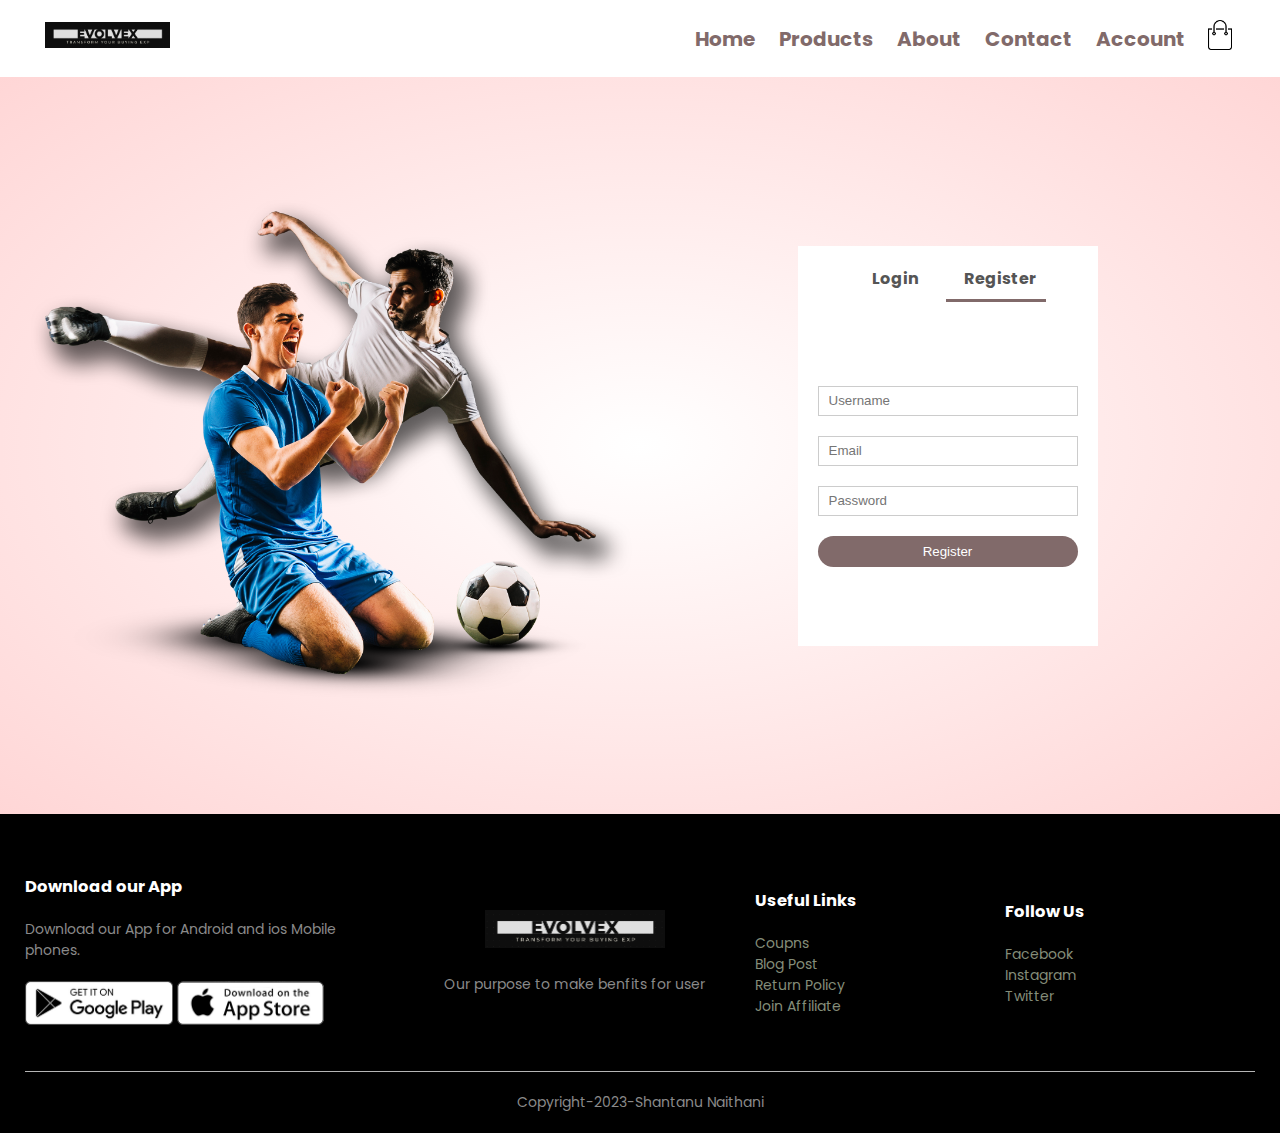
<file: Evolve X E-kart/signin.html>
<!DOCTYPE html>
<html lang="en">

<head>
    <meta charset="UTF-8">
    <meta name="viewport" content="width=device-width, initial-scale=1.0">
    <title> Evolve X | E-commerce website</title>
    <link rel="stylesheet" href="style.css">
    <link href="https://fonts.googleapis.com/css2?family=Poppins:ital,wght@0,400;0,600;1,300&display=swap"
        rel="stylesheet">
    <link rel="stylesheet" href="https://stackpath.bootstrapcdn.com/font-awesome/4.7.0/css/font-awesome.min.css">
    <link rel="shortcut icon" href="images/logo3.png" type="image/png">
</head>

<body>

    <div class="container">
        <div class="navbar">
            <div class="logo">
             <a href="index.html">  <img src="images/logo3.png" alt="" width="125px"></a> 
            </div>
            <nav>
                <ul id="menuitems">
                    <li> <a href="index.html">Home</a></li>
                    <li><a href="products.html">Products</a></li>
                    <li><a href="about.html">About</a></li>
                    <li><a href="contact.html">Contact</a></li>
                    <li><a href="signin.html">Account</a></li>
                </ul>
            </nav>
        <a href="cart.html">    <img src="images/cart.png" alt="" height="30px" width="30px"> </a> 
            <img src="images/menu.png" class="menu-icon" alt="" onclick="menutoggle()">
        </div>

    </div>


<!-- --------account page------ -->

<div class="account-page" id="myrow">
    <div class="container">
        <div class="row">
            <div class="col-2">
                <img src="images/image1.png" alt="" width="100%">
            </div>
            <div class="col-2">
              <div class="form-container">
                  <div class="form-btn">
                      <span onclick="login()">Login</span>
                      <span onclick="register()">Register</span>
                      <hr id="indicator">
                  </div>
                  <form action="" id="loginForm">
                      <input type="text" placeholder="Username">
                      <input type="password" placeholder="Password">
                      <button type="submit" class="btn">Login</button>
                      <a href="">Forgot password</a>
                  </form>

                  <form action="" id="regForm">
                    <input type="text" placeholder="Username">
                    <input type="email" placeholder="Email">
                    <input type="password" placeholder="Password">
                    <button type="submit" class="btn">Register</button>

                </form>
              </div>
            </div>
        </div>
    </div>
</div>
    <!--Footer-->
    <div class="footer">
        <div class="container">
            <div class="row">
                <div class="footer-col-1">
                    <h3>Download our App</h3>
                    <p>Download our App for Android and ios Mobile phones.</p>
                    <div class="app-logo">
                        <img src="images/play-store.png" alt="">
                        <img src="images/app-store.png" alt="">
                    </div>
                </div>
                <div class="footer-col-2">
                    <img src="images/logo3.png" alt="">
                    <p>Our purpose to make benfits for user </p>
                </div>
                <div class="footer-col-3">
                    <h3>Useful Links</h3>
                    <ul>
                        <li>Coupns</li>
                        <li>Blog Post</li>
                        <li>Return Policy</li>
                        <li>Join Affiliate</li>
                    </ul>
                </div>
                <div class="footer-col-4">
                    <h3>Follow Us </h3>
                    <ul>
                        <li><a href="https://www.facebook.com/shantanu.naithani/" target="_blank">Facebook</a> </li>
                        <li><a href="https://www.instagram.com/shn.1607/?r=nametag"
                                target="_blank">Instagram</a> </li>
                        <li><a href="https://twitter.com/Shantanunaitha3" target="_blank"
                                rel="noopener noreferrer">Twitter</a> </li>
                    </ul>
                </div>
            </div>
            <hr>
            <p class="copyright">Copyright-2023-Shantanu Naithani</p>
        </div>
    </div>
</body>
<!--Java Script-->
<script src="script.js"></script>

</html>
</file>
<file: Evolve X E-kart/style.css>
*{
    margin: 0;
    padding: 0;
    box-sizing: border-box;
}
body{
    font-family: 'Poppins', sans-serif
}
.navbar{
    display: flex;
    align-items: center;
    padding: 20px;
    
}
nav{
    flex: 1;
    text-align: right;
}
nav ul{
    display: inline-block;
    list-style-type: none;
}
nav ul li{
    display: inline-block;
    margin-right: 20px;
}
a{
    text-decoration: none;
    color: #816a6a;
}
a:hover{
    color: rgb(105, 104, 101);
}
p{
    color: #555;
}
.container{
    max-width: 1300px;
    margin: auto;
    padding-left:25px ;
    padding-right: 25px;

}
.row{
    display: flex;
    align-items: center;
    flex-wrap: wrap;
    justify-content: space-around;

}
.col-2{
    flex-basis: 50%;
    min-width: 300px;
}
.col-2 img{
    max-width: 100%;
    padding: 50px 0;
}
.col-2 h1{
    font-size: 50px;
    line-height: 60px;
    margin: 0;
}
.btn{
    display: inline-block;
    background: #816a6a;
    color: #fff;
    padding: 8px 30px;
    margin: 30px 0;
    border-radius: 30px;

}
.btn:hover{
    background: #563434;
}
.header{
    background: radial-gradient(#fff,#ffd6d6);

}
.header .row{
    margin-top: 70px;
}
.Categories{
    margin: 70px 0;

}
.col-3{
    flex-basis: 30%;
    min-width: 250px;
    margin-bottom: 30px;
}
.col-3 img{
    width: 100%;
}
.small-container{
    max-width: 1080px;
    margin: auto;
    padding-left:25px ;
    padding-right: 25px;
}
.col-4{
    flex-basis: 25%;
    padding: 10px;
    min-width: 200px;
    margin-bottom: 50px;
    transition: transform 0.5s;
}
.col-4 img{
    width: 100%;
}
.title{
    text-align: center;
    margin: 0 auto 60px;
    position: relative;
    line-height: 60px;
    color: #555;
}
.title::after{
    content: '';
    background: #816a6a;
    width: 80px;
    height: 5px;
    border-radius: 5px;
    position: absolute;
    bottom: 0;
    left: 50%;
    transform: translateX(-50%);
}
h4{
    color: #555;
    font-weight: normal;

}
.col-4 p{
    font-size: 14px;
}
.rating .fa{
    color: #816a6a;
}
.col-4:hover{
    transform: translateY(-5px);
}

.offer{
    background: radial-gradient(#fff,#ffd6d6);
    margin-top: 80px;
    padding: 30px 0;

}
.col-2  .offer-img{
    padding: 50px;
}
small{
    color: #555;
}
.test-imonial{
    padding-top: 100px;

}
.test-imonial .col-3{
    text-align: center;
    padding: 40px 20px ;
    box-shadow: 0 0 20px 0px rgba(0, 0, 0);
    cursor: pointer;
    transition: transform 0.5s;

}
.test-imonial .col-3 img{
    width: 50px;
    margin-top: 20px;
    border-radius: 50%;
}
.test-imonial .col-3:hover{
    transform: translateY(-10px);
}
.fa.fa-quote-left{
    font-size: 34px;
    color: #816a6a;
}
.col-3 p{
    font-size: 12px;
    color: #777;
    margin: 12px 0;

}
.test-imonial .col-3 h3{
    font-weight: 600;
    color: #160303;
    font-size: 16px;
}

/* brands css*/
.brands{
    margin: 100px auto;

}
.col-5{
    width: 160px;

}
.col-5 img{
    width: 100%;
    cursor: pointer;
    filter: grayscale(100%);
}
.col-5 img:hover{
    filter: grayscale(0);

}
/* --------Footer-------*/

.footer{
    background: #000;
    color: #848d79;
    font-size: 14px;
    padding: 60px 0 20px;
}
.footer p{
    color: #8a8a8a;
}
.footer h3{
    color: #fff;
    margin-bottom: 20px;

}
.footer-col-1,.footer-col-2,.footer-col-3,.footer-col-4{
    min-width: 250px;
    margin-bottom: 20px;

}
.footer-col-1{
    flex-basis: 30%;

}
.footer-col-2{
    flex: 1;
    text-align: center;

}
.footer-col-2 img{
    width: 180px;
    margin-bottom: 20px;
}
.footer-col-3, .footer-col-4{
    flex-basis: 12%;
    text-align: justify;  
}
ul{
    list-style-type: none;
    
}
.footer ul li a{
    color: #848d79;
}
.app-logo{
    margin-top: 20px;
    
}
.app-logo img{
    width: 40%;
}
.footer hr{
    border: none;
    background: #b5b5b5;
    height: 1px;
    margin: 20px 0px;

}
.copyright{
    text-align: center;

}
.menu-icon{
    width: 28px;
    margin-left: 20px;
    display: none;
}

#menuitems a{
   font-weight: bolder;
   font-size: 20px;
}

.col-4 img,h4{
    cursor: pointer;
}
    

/* ---------all products page css------- */
.row-2{
    justify-content: space-between;
    margin: 30px auto 10px;
}
select{
    border: 1px solid #816a6a;
    padding: 5px;
}
select:focus{
    outline: none;
}
.page-btn{
    margin: 0 auto 80px;

}
.page-btn span{
    display: inline-block;
    border: 1px solid #816a6a;
    margin-left: 10px;
    width: 40px;
    height: 40px;
    text-align: center;
    line-height: 40px;
    cursor: pointer;
}
.page-btn span:hover{
    background: #816a6a;
    color: #fff;
}

/* ---------Single product css-------- */

.single-product{
    margin-top: 80px;
}
.single-product .col-2 img{
    padding: 0;

}
.single-product .col-2 {
    padding: 20px;
}
.single-product h4{
    margin: 20px 0;
    font-weight: bold;
    font-size: 22px;
}
.single-product select{
    display: block;
    padding: 10px;
    margin-top: 20px;
}
.single-product input{
    width: 50px;
    height: 40px;
    padding-left: 10px;
    font-size: 20px;
    margin-right: 10px;
    border: 1px solid #816a6a;
}
input:focus{
    outline: none;
}
.single-product .fa{
    color: #816a6a;
    margin-left: 10px;
}
.small-img-row{
    display: flex;
    justify-content: space-between;
}
.small-img-col{
    flex-basis: 24%;
    cursor: pointer;
}
/* ---------cart item---------- */

.cart-page{
    margin: 80px auto;

}
table{
    width: 100%;
    border-collapse: collapse;
}
.cart-info{
    display: flex;
    flex-wrap: wrap;
}
th{
    text-align: left;
    padding: 5px;
    background: #816a6a;
    color: #fff;
    font-weight: normal;
}

td{
    padding: 10px 5px;
}
td input{
    width: 40px;
    height: 30px;
    padding: 5px;

}
td a{
    color: #816a6a;
    font-size: 12px;
}
td img{
    width: 80px;
    height: 80px;
    margin-right: 20px;
}

.total-price{
    display: flex;
    justify-content: flex-end;
}
.total-price table{
    border-top: 3px solid #816a6a;
    width: 100%;
    max-width: 400px;
}
td:last-child{
    text-align: right;
}
th:last-child{
    text-align: right;
}

/* --------account page csss------------ */

.account-page{
    padding: 50px 0;
    background: radial-gradient(#fff,#ffd6d6);
}
.form-container{
    background: #fff;
    width: 300px;
    height: 400px;
    position: relative;
    text-align: center;
    padding: 20px 0px;
    margin: auto;
    box-shadow: 0 020px 0px rgba(0,0,0,0);
    overflow: hidden;
}
.form-container span{
    font-weight: bold;
    padding: 0 10px ;
    color: #555;
    cursor: pointer;
    width: 100px;
    display: inline-block;
}
.form-btn{
    display: inline-block;
}
.form-container form{
    max-width: 300px;
    padding: 0 20px;
    position: absolute;
    top: 130px;
    transition: transform 1s;
}
form input,textarea{
    width: 100%;
    height: 30px;
    margin: 10px 0;
    padding: 0 10px;
    border: 1px solid #ccc;
}
form .btn{
    width: 100%;
    border: none;
    cursor: pointer;
    margin: 10px 0;
}
form .btn:focus{
    outline: none;
}
#loginForm{
    left: -300px;
}
#regForm{
    left: 0;
}
form a{
    font-size: 12px;
}
#indicator{
    width: 100px;
    border: none;
    background: #816a6a;
    height: 3px;
    margin-top: 8px;
    transform: translateX(100px);
}


/*_______media query for menu_______*/

@media only screen and ( max-width:800px){
    nav ul{
        position: absolute;
        top: 70px;
        left: 0;
        background: #333;
        width: 100%;
        overflow: hidden;
        transition: max-height 0.5s;
    }
    nav ul li{
        display: block;
        margin-right: 50px;
        margin-top: 10px;
        margin-bottom: 10px;

    }
    nav ul li a{
        color: #fff;
    }
    .menu-icon{
        display: block;
    }
}

@media only screen and (max-width:600px){
    .row{
        text-align: center;
    }
    .col-2,.col-3,.col-4{
        flex-basis: 100%;
        
    }
    .single-product .row{
        text-align: left;
    }
    .single-product .col-2{
        padding: 20px 0;
    }
    .single-product h1{
        font-size: 25px;
        line-height: 22px;
    }
    .cart-info p{
        display: none;
    }
}
</file>
